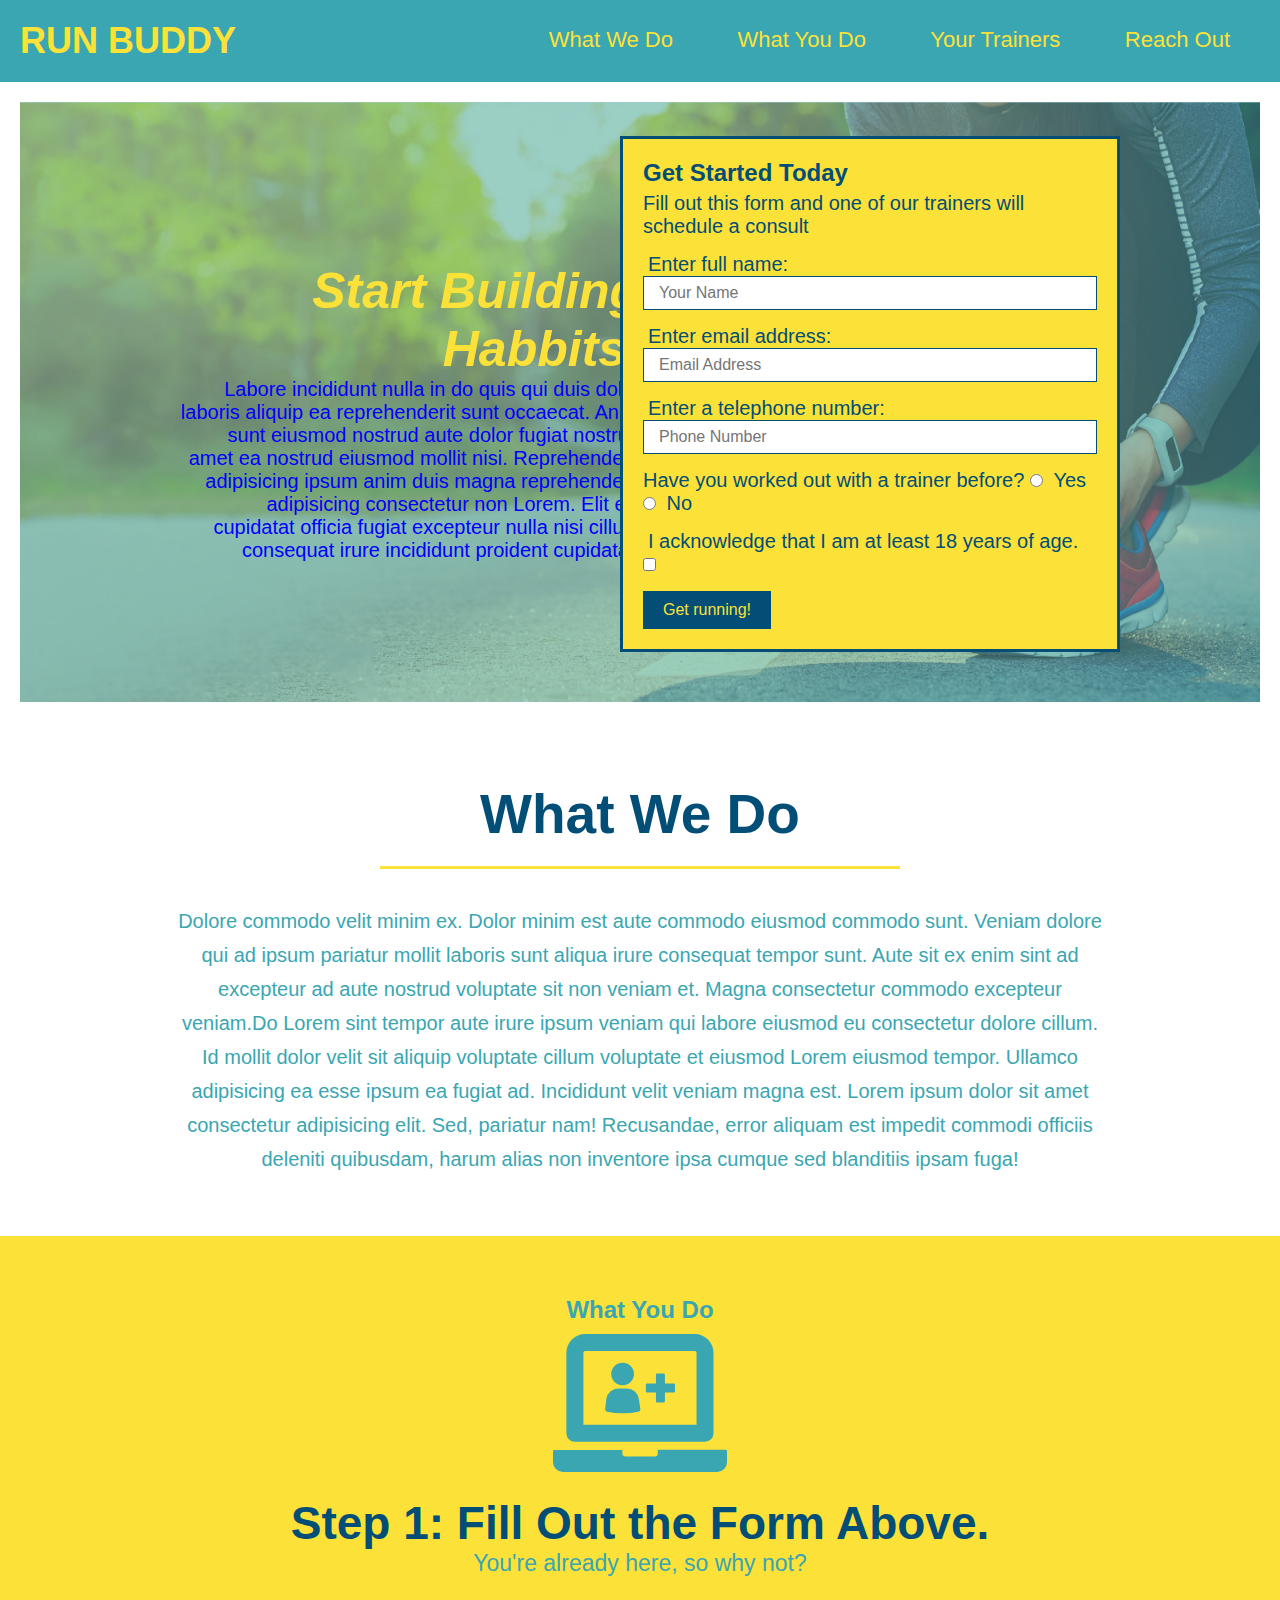
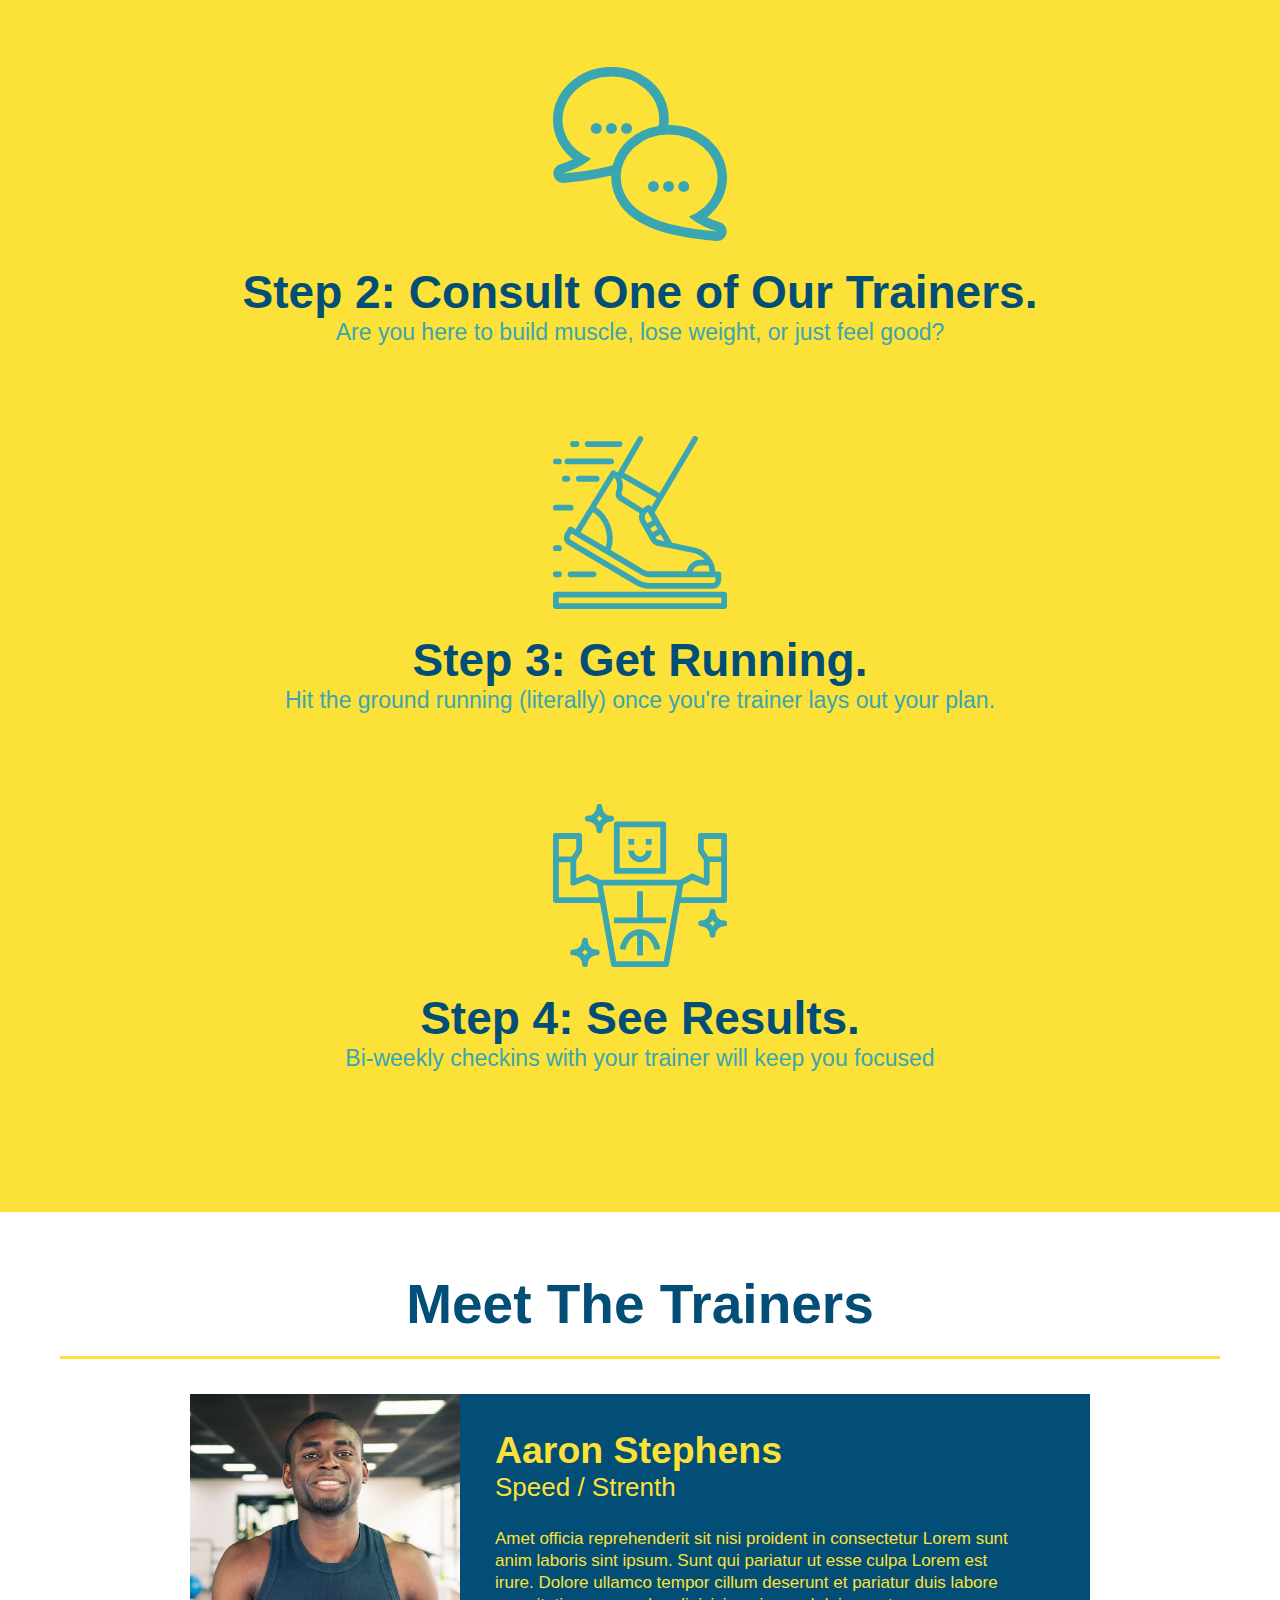
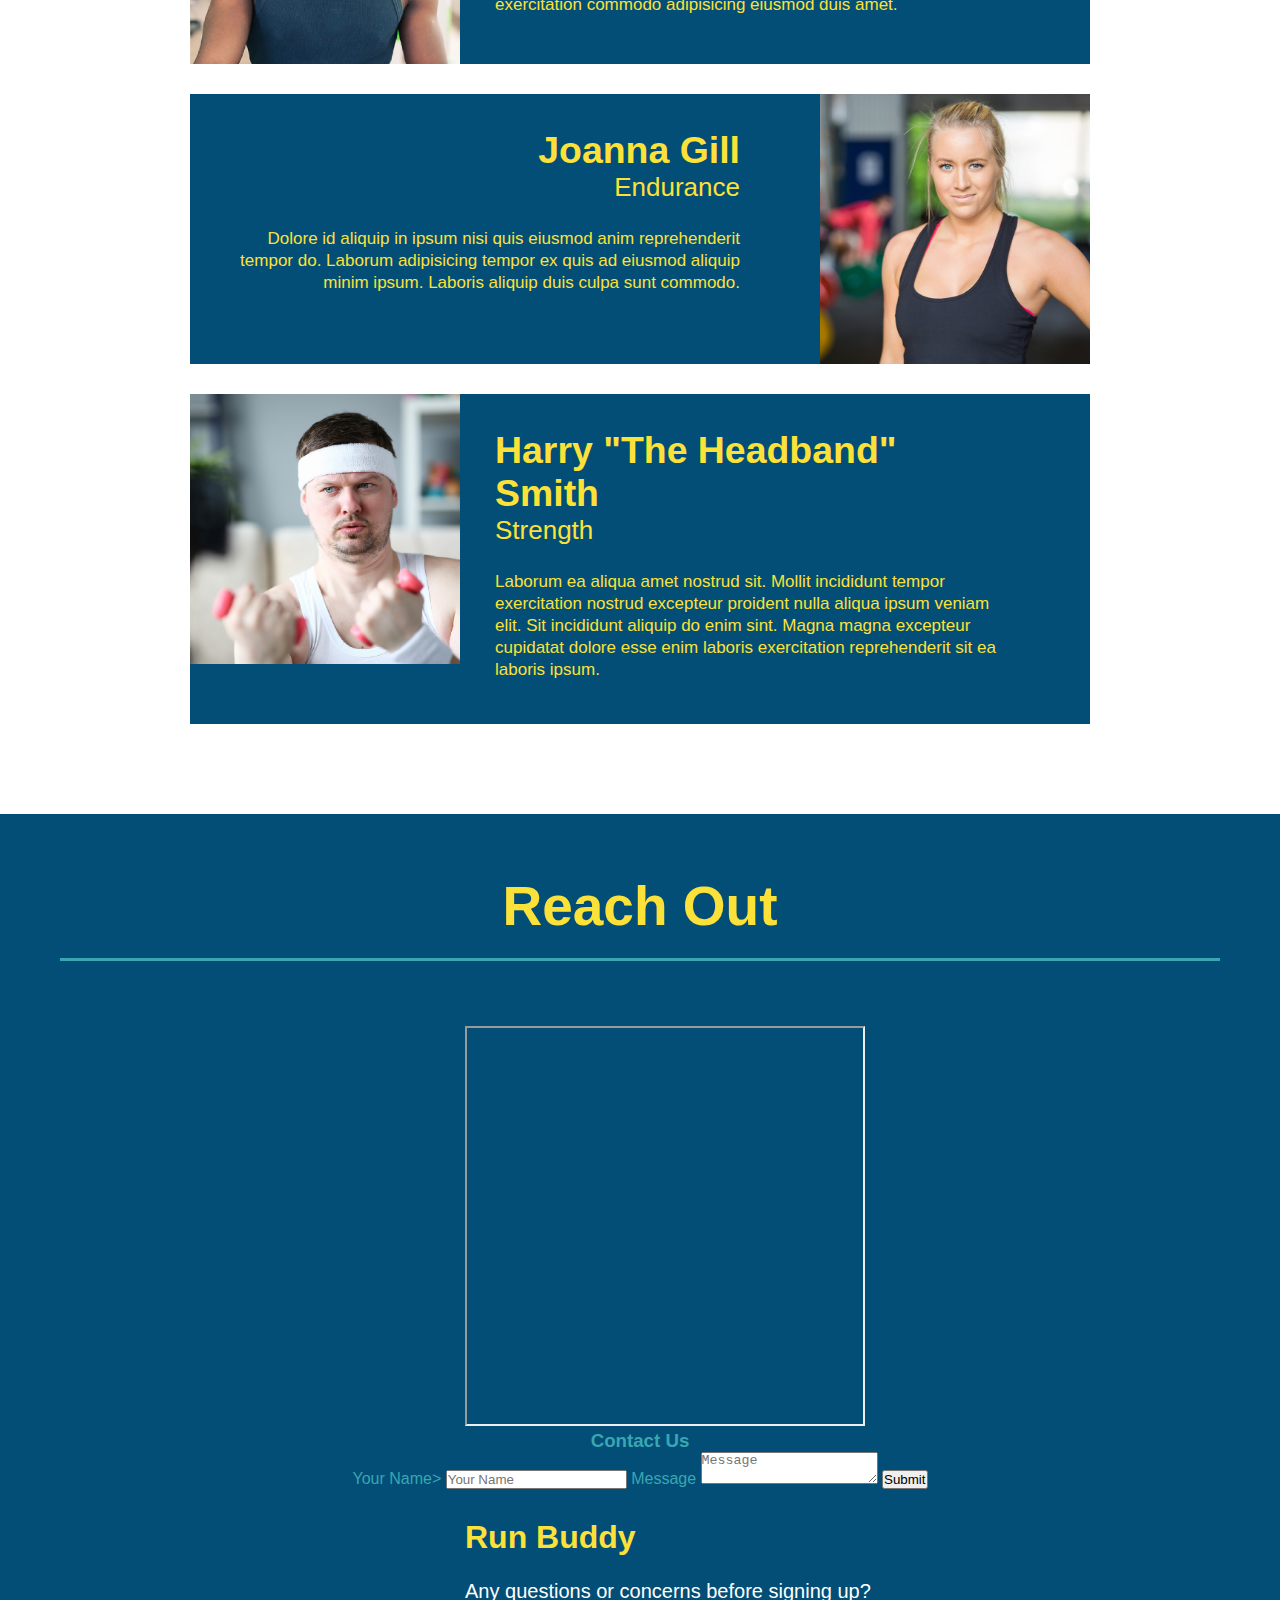
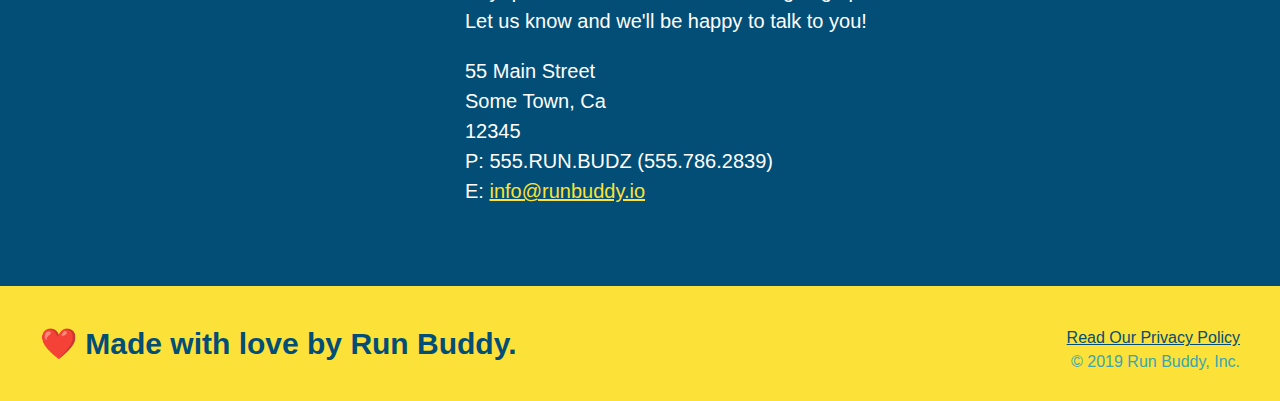
<file: index.html>
<!DOCTYPE html>
<html lang='en'>
    <head>
        <link rel='stylesheet' href='css/style.css' />
        <meta charset='UTF-8' />
        <title>Run Buddy</title>
    </head>
    <body>
        <!-- navigation -->
        <header>
            <h1>
                <a href='/'>RUN BUDDY</a>
            </h1>
            <nav>
                <!-- Unordered list element -->
                <ul>
                    <!-- List item element -->
                    <li>
                        <!-- Anchor element -->
                        <a href='#what-we-do'>What We Do</a>
                    </li>
                    <li>
                        <a href='#what-you-do'>What You Do</a>
                    </li>
                    <li>
                        <a href='#your-trainers'>Your Trainers</a>
                    </li>
                    <li>
                        <a href='#reach-out'>Reach Out</a>
                    </li>
                </ul>
            </nav>
        </header>

        <!-- hero/jumbotron -->
        <section class='hero'>
            <div class='hero-habbit'>
            <h2>Start Building<br />
                 Habbits.</h2>
            <p>Labore incididunt nulla in do quis qui duis dolor laboris aliquip ea reprehenderit sunt occaecat. Anim sunt eiusmod nostrud aute dolor fugiat nostrud amet ea nostrud eiusmod mollit nisi. Reprehenderit adipisicing ipsum anim duis magna reprehenderit adipisicing consectetur non Lorem. Elit elit cupidatat officia fugiat excepteur nulla nisi cillum consequat irure incididunt proident cupidatat.</p>
            </div>
            <div class='hero-form'>
                <h3>Get Started Today</h3>
                <p>Fill out this form and one of our trainers will schedule a consult</p>
                <!-- Add form element -->
                <form>
                    <label for='name'>Enter full name:</label>
                    <input type='text' placeholder='Your Name' name='name' id='name' class='form-input' />

                    <label for='email'>Enter email address:</label>
                    <input type='email' placeholder='Email Address' name='email' id='email' class='form-input' />

                    <label for='phone'>Enter a telephone number:</label>
                    <input type='tel' placeholder='Phone Number' name='phone' id='phone' class='form-input' />
                    <p>
                          Have you worked out with a trainer before?
                         <input type='radio' name='trainer-confirm' id='trainer-yes' />
                         <label for='trainer-yes'>Yes</label>
                         <input type='radio' name='trainer-confirm' id='trainer-no' />
                         <label for='trainer-no'>No</label>
                    </p>
                    <p>
                        <label for='checkbox' >
                            I acknowledge that I am at least 18 years of age.
                        </label>
                        <input type='checkbox' name='age-confirm' id='checkbox' />
                    </p>
                    <button type='submit'>
                        Get running!
                    </button>
                </form>
            </div>
        </section>
        <!-- End Hero -->

        <!-- 'what we do' section -->
        <section id='what-we-do' class='intro'>
            <h2 class='section-title primary-border'>What We Do</h2>
            <p>Dolore commodo velit minim ex. Dolor minim est aute commodo eiusmod commodo sunt. Veniam dolore qui ad ipsum pariatur mollit laboris sunt aliqua irure consequat tempor sunt. Aute sit ex enim sint ad excepteur ad aute nostrud voluptate sit non veniam et. Magna consectetur commodo excepteur veniam.Do Lorem sint tempor aute irure ipsum veniam qui labore eiusmod eu consectetur dolore cillum. Id mollit dolor velit sit aliquip voluptate cillum voluptate et eiusmod Lorem eiusmod tempor. Ullamco adipisicing ea esse ipsum ea fugiat ad. Incididunt velit veniam magna est.
                Lorem ipsum dolor sit amet consectetur adipisicing elit. Sed, pariatur nam! Recusandae, error aliquam est impedit commodi officiis deleniti quibusdam, harum alias non inventore ipsa cumque sed blanditiis ipsam fuga!
            </p>
        </section>

        <!-- 'what you do' section -->
        <section id='what-you-do' class='steps'>
            <h2>What You Do</h2>

            <div>
                <img src='./images/step-1.svg' alt=''/>
                <h3>Step 1: Fill Out the Form Above.</h3>
                <p>You're already here, so why not?</p>
            </div>

            <div>
                <img src='./images/step-2.svg' alt=''>
                <h3>Step 2: Consult One of Our Trainers.</h3>
                <p>Are you here to build muscle, lose weight, or just feel good?</p>
            </div>

            <div>
                <img src='./images/step-3.svg' alt=''>
                <h3>Step 3: Get Running.</h3>
                <p>Hit the ground running (literally) once you're trainer lays out your plan.</p>
            </div>

            <div>
                <img src='./images/step-4.svg' alt=''>
                <h3>Step 4: See Results.</h3>
                <p>Bi-weekly checkins with your trainer will keep you focused</p>
            </div>
        </section>

        <!-- 'meet the trainers' section -->
        <section id='your-trainers' class='trainers'>
            <h2 class='section-title primary-border'>
                Meet The Trainers
            </h2>
            <article class='trainer'>
                <img src='./images/trainer-1.jpg' alt='Aaron Stephens in his workout clothes, ready to pump iron' />
                <div class='trainer-bio text-left'>
                    <h3>Aaron Stephens</h3>
                    <h4>Speed / Strenth</h4>
                    <p>
                        Amet officia reprehenderit sit nisi proident in consectetur Lorem sunt anim laboris sint ipsum. Sunt qui pariatur ut esse culpa Lorem est irure. Dolore ullamco tempor cillum deserunt et pariatur duis labore exercitation commodo adipisicing eiusmod duis amet.
                    </p>
                </div>
            </article>
            <article class='trainer'>
                <img src='./images/trainer-2.jpg' alt='Joanna Gill in her workout clothes, ready to pump iron' style='float:right' />
                <div class='trainer-bio text-right'>
                    <h3>Joanna Gill</h3>
                    <h4>Endurance</h4>
                    <p>
                        Dolore id aliquip in ipsum nisi quis eiusmod anim reprehenderit tempor do. Laborum adipisicing tempor ex quis ad eiusmod aliquip minim ipsum. Laboris aliquip duis culpa sunt commodo.
                    </p>
                </div>
            </article>
            <article class='trainer'>
                <img src='./images/trainer-3.jpg' alt='Harry "The Headband" Smith pumping iron' />
                <div class='trainer-bio text-left'>
                    <h3>Harry "The Headband" Smith</h3>
                    <h4>Strength</h4>
                    <p>
                        Laborum ea aliqua amet nostrud sit. Mollit incididunt tempor exercitation nostrud excepteur proident nulla aliqua ipsum veniam elit. Sit incididunt aliquip do enim sint. Magna magna excepteur cupidatat dolore esse enim laboris exercitation reprehenderit sit ea laboris ipsum.
                    </p>
                </div>
            </article>
        </section>

        <!-- 'reach out' section -->
        <section id='reach-out' class='contact'>
            <h2 class='section-title secondary-border'>Reach Out</h2>
            <div class='contact-info'>
                <iframe 
                src="https://www.google.com/maps/embed?pb=!1m18!1m12!1m3!1d210344.64238564862!2d-117.35867907238585!3d34.53747341954895!2m3!1f0!2f0!3f0!3m2!1i1024!2i768!4f13.1!3m3!1m2!1s0x80c3613ed3a24297%3A0x2905e50eba6b7d7a!2sApple%20Valley%2C%20CA!5e0!3m2!1sen!2sus!4v1596325930736!5m2!1sen!2sus" 
                >
                </iframe>
            </div>
            <div class='contact-form'>
                <h3>Contact Us</h3>
                <form>
                    <label for='contact-name'>Your Name></label>
                    <input for='text' id='contact-name' placeholder='Your Name' />

                    <label for='contact-message'>Message</label>
                    <textarea id='contact-message' placeholder='Message'></textarea>

                    <button type='submit'>Submit</button>
                </form>
            </div>
            <div class='contact-info'>
                <h3>Run Buddy</h3>
                <p>
                    Any questions or concerns before signing up?
                    <br />
                    Let us know and we'll be happy to talk to you!
                </p>
                <address>
                    55 Main Street <br />
                    Some Town, Ca <br />
                    12345 <br />
                    P: 555.RUN.BUDZ (555.786.2839)<br />
                    E: <a href='mailto:info@runbuddy.io'>info@runbuddy.io</a>                
                </address>
            </div>
        </section>

        <!-- footer -->
        <footer>
            <h2>❤️ Made with love by Run Buddy.</h2>
            <div>
                <a href='./privacy-policy.html'>Read Our Privacy Policy</a></br />
                &copy; 2019 Run Buddy, Inc.
            </div>
        </footer>
    </body>
</html>
</file>
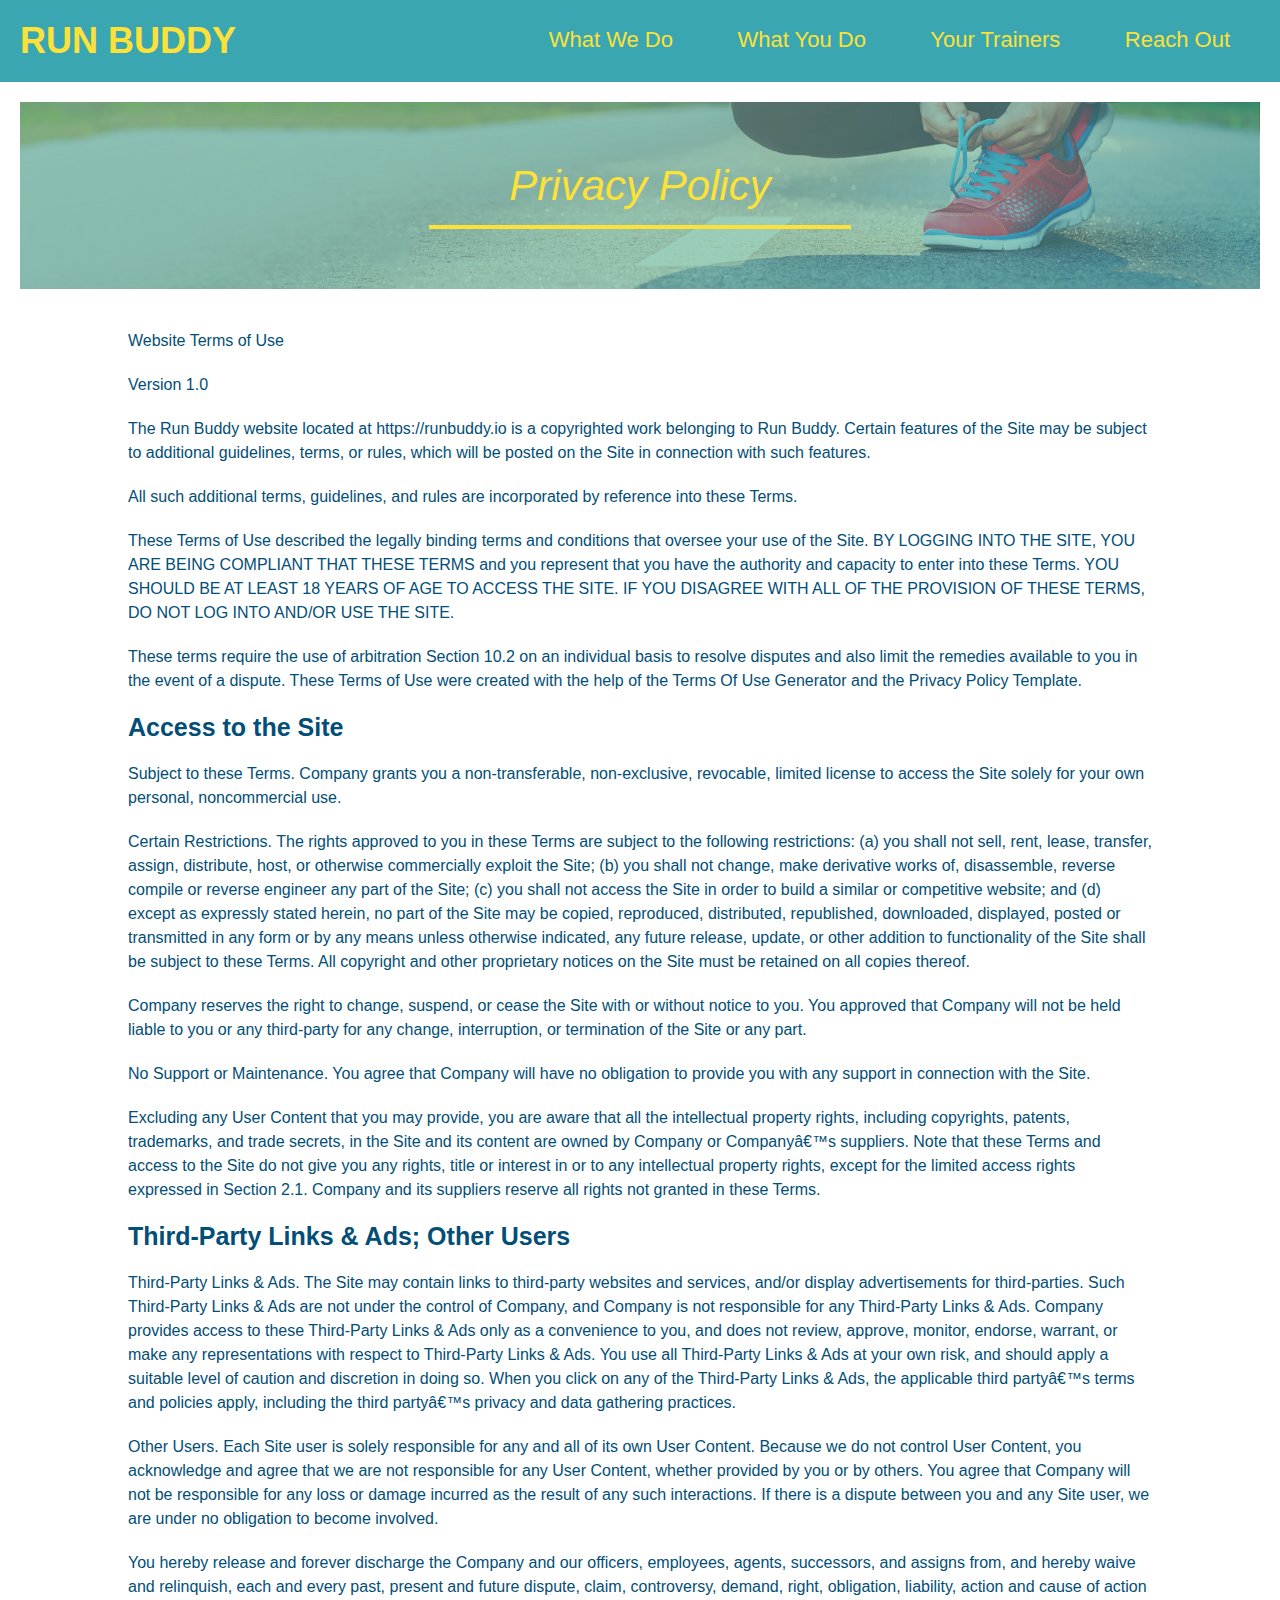
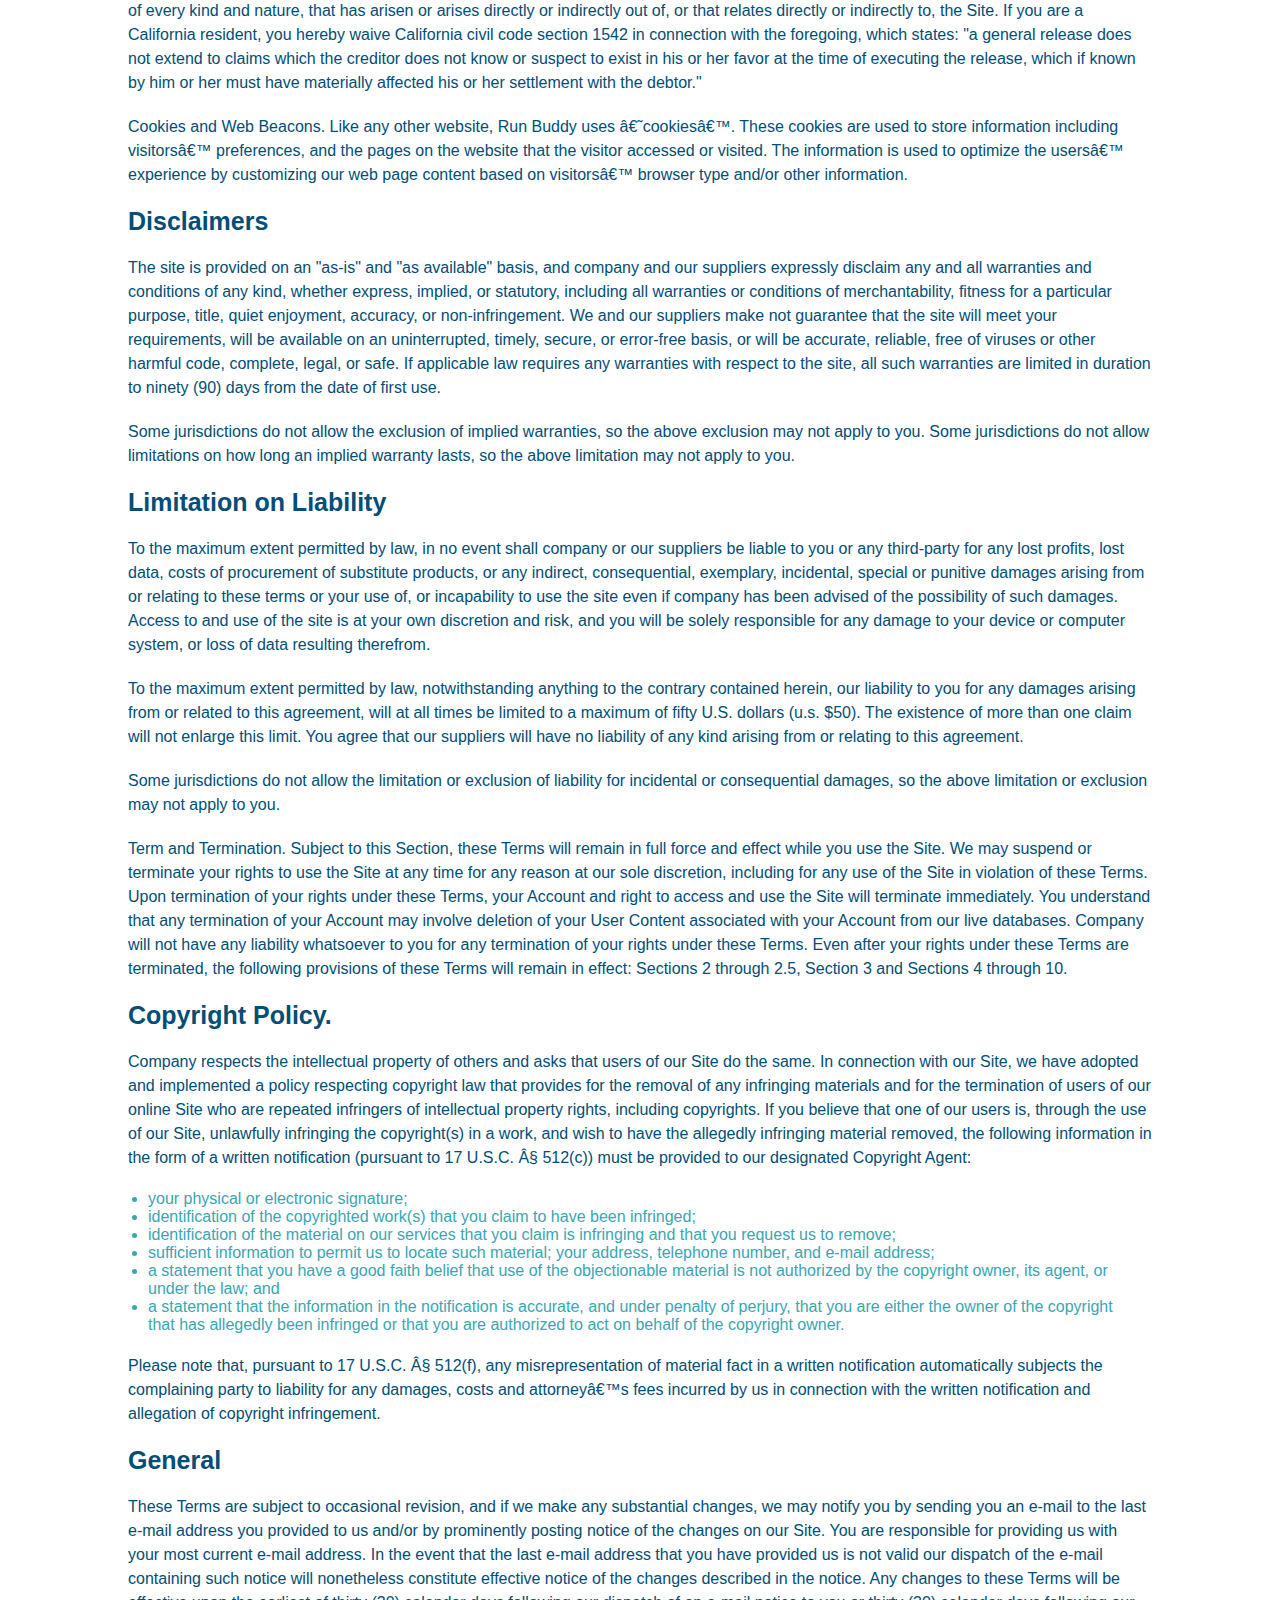
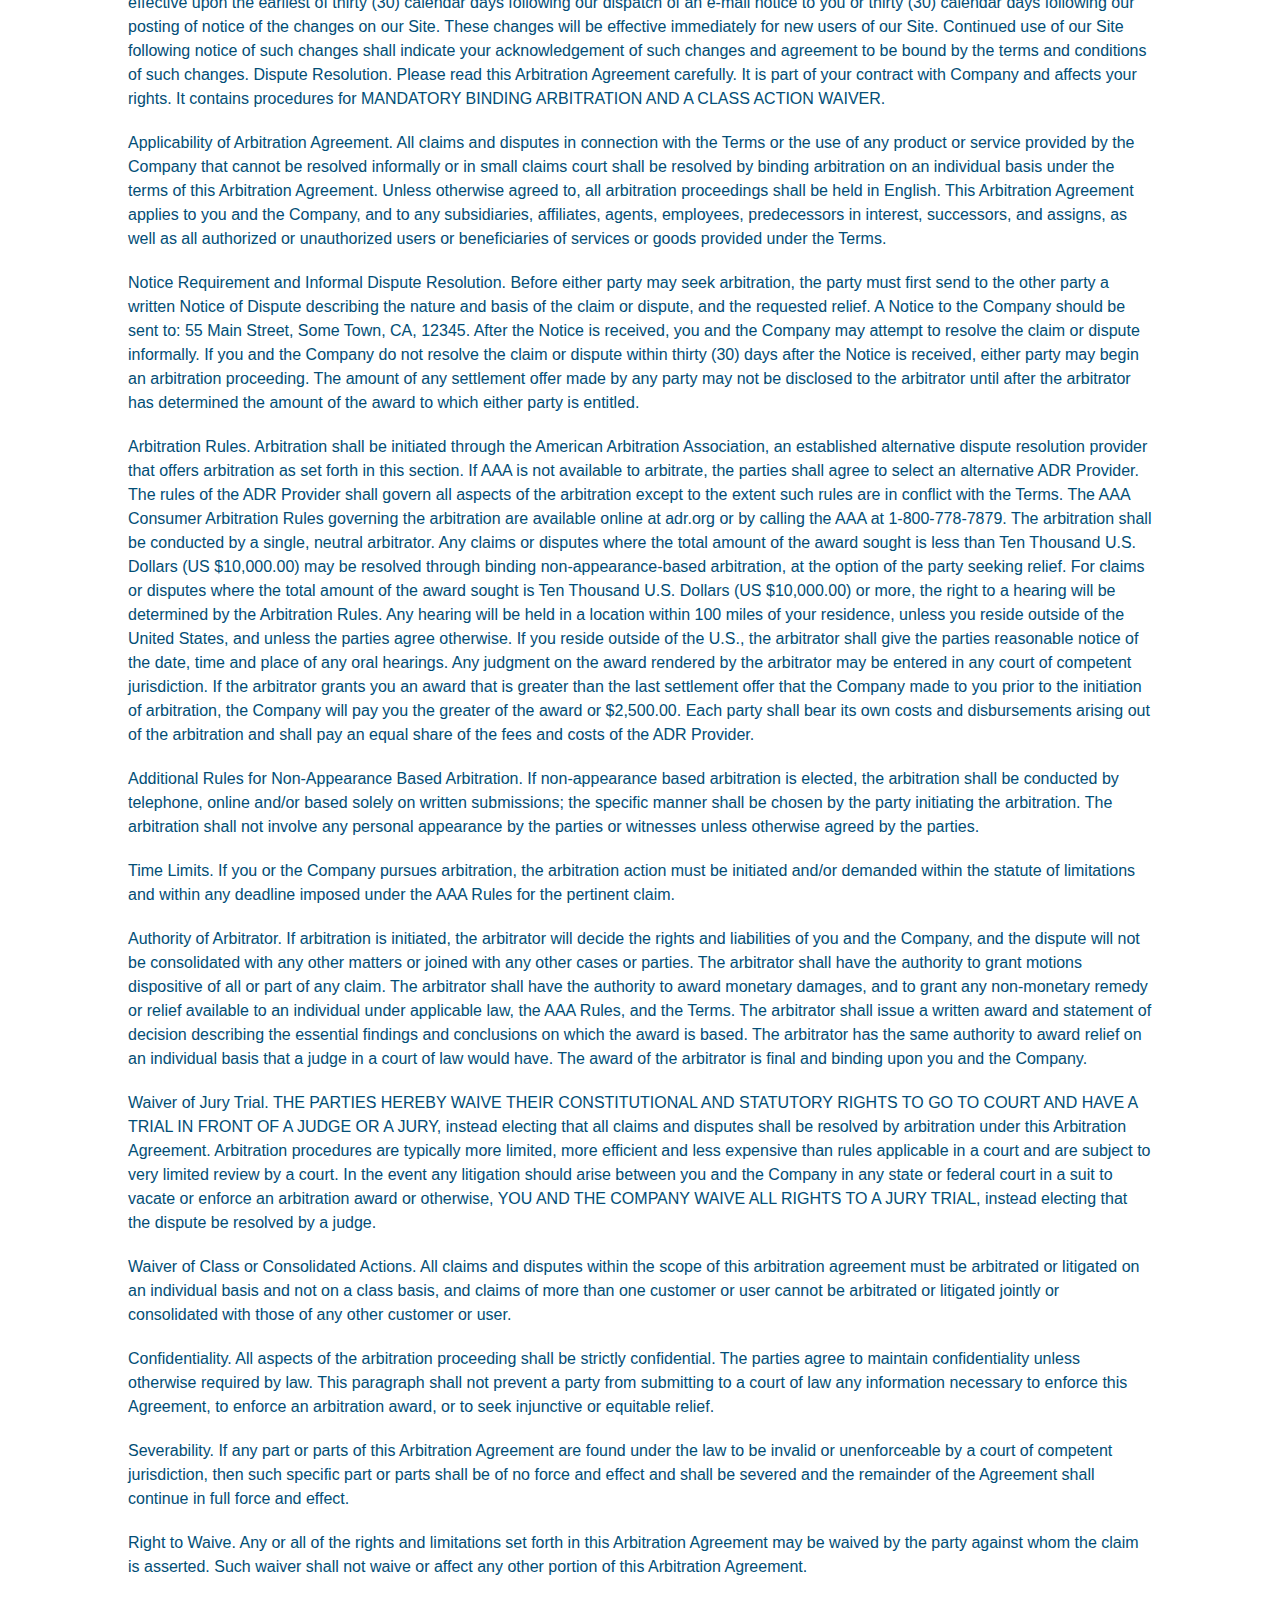
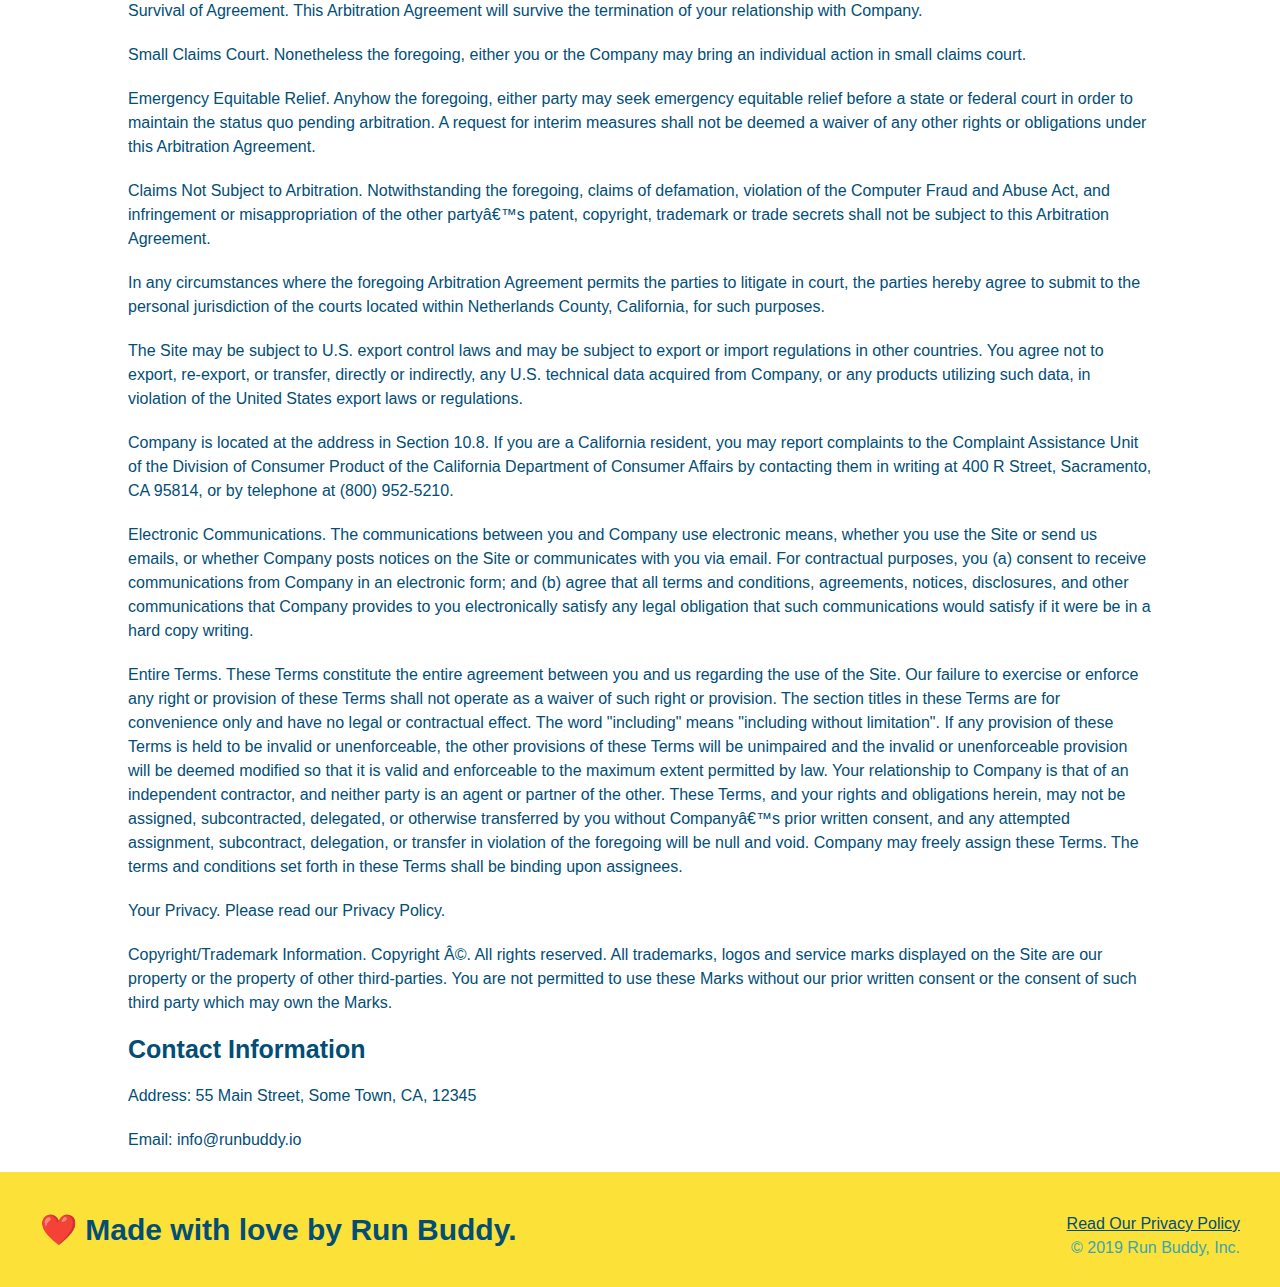
<file: privacy-policy.html>
<!DOCTYPE html>
<html lang='en'>
    <head>
        <link rel='stylesheet' href='css/style.css' />
        <link rel='stylesheet' href='css/secondary-styles.css' />
        <meta charset='UTF-8' />
        <title>Privacy policy - Run Buddy</title>
    </head>
    <body>
         <!-- navigation -->
         <header>
            <h1>
                <a href='/'>RUN BUDDY</a>
            </h1>
            <nav>
                <!-- Unordered list element -->
                <ul>
                    <!-- List item element -->
                    <li>
                        <!-- Anchor element -->
                        <a href='./index.html#what-we-do'>What We Do</a>
                    </li>
                    <li>
                        <a href='./index.html#what-you-do'>What You Do</a>
                    </li>
                    <li>
                        <a href='./index.html#your-trainers'>Your Trainers</a>
                    </li>
                    <li>
                        <a href='./index.html#reach-out'>Reach Out</a>
                    </li>
                </ul>
            </nav>
        </header>
        <section class='hero'>
            <h2 class='page-title'>
                Privacy Policy
            </h2>
        </section>
        <article class='secondary-content'>
            <p>
                Website Terms of Use
              </p>
        
              <p>
                Version 1.0
              </p>
        
              <p>
                The Run Buddy website located at https://runbuddy.io is a copyrighted work belonging to Run Buddy. Certain
                features of the Site may be subject to additional guidelines, terms, or rules, which will be posted on the Site
                in connection with such features.
              </p>
        
              <p>
                All such additional terms, guidelines, and rules are incorporated by reference into these Terms.
              </p>
        
              <p>
                These Terms of Use described the legally binding terms and conditions that oversee your use of the Site. BY
                LOGGING INTO THE SITE, YOU ARE BEING COMPLIANT THAT THESE TERMS and you represent that you have the authority
                and capacity to enter into these Terms. YOU SHOULD BE AT LEAST 18 YEARS OF AGE TO ACCESS THE SITE. IF YOU
                DISAGREE WITH ALL OF THE PROVISION OF THESE TERMS, DO NOT LOG INTO AND/OR USE THE SITE.
              </p>
        
              <p>
                These terms require the use of arbitration Section 10.2 on an individual basis to resolve disputes and also
                limit the remedies available to you in the event of a dispute. These Terms of Use were created with the help of
                the Terms Of Use Generator and the Privacy Policy Template.
              </p>
        
              <h3>
                Access to the Site
              </h3>
        
              <p>
                Subject to these Terms. Company grants you a non-transferable, non-exclusive, revocable, limited license to
                access the Site solely for your own personal, noncommercial use.
              </p>
        
              <p>
                Certain Restrictions. The rights approved to you in these Terms are subject to the following restrictions: (a)
                you shall not sell, rent, lease, transfer, assign, distribute, host, or otherwise commercially exploit the Site;
                (b) you shall not change, make derivative works of, disassemble, reverse compile or reverse engineer any part of
                the Site; (c) you shall not access the Site in order to build a similar or competitive website; and (d) except
                as expressly stated herein, no part of the Site may be copied, reproduced, distributed, republished, downloaded,
                displayed, posted or transmitted in any form or by any means unless otherwise indicated, any future release,
                update, or other addition to functionality of the Site shall be subject to these Terms. All copyright and other
                proprietary notices on the Site must be retained on all copies thereof.
              </p>
        
              <p>
                Company reserves the right to change, suspend, or cease the Site with or without notice to you. You approved
                that Company will not be held liable to you or any third-party for any change, interruption, or termination of
                the Site or any part.
              </p>
        
              <p>
                No Support or Maintenance. You agree that Company will have no obligation to provide you with any support in
                connection with the Site.
              </p>
        
              <p>
                Excluding any User Content that you may provide, you are aware that all the intellectual property rights,
                including copyrights, patents, trademarks, and trade secrets, in the Site and its content are owned by Company
                or Companyâ€™s suppliers. Note that these Terms and access to the Site do not give you any rights, title or
                interest in or to any intellectual property rights, except for the limited access rights expressed in Section
                2.1. Company and its suppliers reserve all rights not granted in these Terms.
              </p>
        
              <h3>
                Third-Party Links & Ads; Other Users
              </h3>
        
              <p>
                Third-Party Links & Ads. The Site may contain links to third-party websites and services, and/or display
                advertisements for third-parties. Such Third-Party Links & Ads are not under the control of Company, and Company
                is not responsible for any Third-Party Links & Ads. Company provides access to these Third-Party Links & Ads
                only as a convenience to you, and does not review, approve, monitor, endorse, warrant, or make any
                representations with respect to Third-Party Links & Ads. You use all Third-Party Links & Ads at your own risk,
                and should apply a suitable level of caution and discretion in doing so. When you click on any of the
                Third-Party Links & Ads, the applicable third partyâ€™s terms and policies apply, including the third partyâ€™s
                privacy and data gathering practices.
              </p>
        
              <p>
                Other Users. Each Site user is solely responsible for any and all of its own User Content. Because we do not
                control User Content, you acknowledge and agree that we are not responsible for any User Content, whether
                provided by you or by others. You agree that Company will not be responsible for any loss or damage incurred as
                the result of any such interactions. If there is a dispute between you and any Site user, we are under no
                obligation to become involved.
              </p>
        
              <p>
                You hereby release and forever discharge the Company and our officers, employees, agents, successors, and
                assigns from, and hereby waive and relinquish, each and every past, present and future dispute, claim,
                controversy, demand, right, obligation, liability, action and cause of action of every kind and nature, that has
                arisen or arises directly or indirectly out of, or that relates directly or indirectly to, the Site. If you are
                a California resident, you hereby waive California civil code section 1542 in connection with the foregoing,
                which states: "a general release does not extend to claims which the creditor does not know or suspect to exist
                in his or her favor at the time of executing the release, which if known by him or her must have materially
                affected his or her settlement with the debtor."
              </p>
        
              <p>
                Cookies and Web Beacons. Like any other website, Run Buddy uses â€˜cookiesâ€™. These cookies are used to store
                information including visitorsâ€™ preferences, and the pages on the website that the visitor accessed or visited.
                The information is used to optimize the usersâ€™ experience by customizing our web page content based on visitorsâ€™
                browser type and/or other information.
              </p>
        
              <h3>
                Disclaimers
              </h3>
        
              <p>
                The site is provided on an "as-is" and "as available" basis, and company and our suppliers expressly disclaim
                any and all warranties and conditions of any kind, whether express, implied, or statutory, including all
                warranties or conditions of merchantability, fitness for a particular purpose, title, quiet enjoyment, accuracy,
                or non-infringement. We and our suppliers make not guarantee that the site will meet your requirements, will be
                available on an uninterrupted, timely, secure, or error-free basis, or will be accurate, reliable, free of
                viruses or other harmful code, complete, legal, or safe. If applicable law requires any warranties with respect
                to the site, all such warranties are limited in duration to ninety (90) days from the date of first use.
              </p>
        
              <p>
                Some jurisdictions do not allow the exclusion of implied warranties, so the above exclusion may not apply to
                you. Some jurisdictions do not allow limitations on how long an implied warranty lasts, so the above limitation
                may not apply to you.
              </p>
        
              <h3>
                Limitation on Liability
              </h3>
        
              <p>
                To the maximum extent permitted by law, in no event shall company or our suppliers be liable to you or any
                third-party for any lost profits, lost data, costs of procurement of substitute products, or any indirect,
                consequential, exemplary, incidental, special or punitive damages arising from or relating to these terms or
                your use of, or incapability to use the site even if company has been advised of the possibility of such
                damages. Access to and use of the site is at your own discretion and risk, and you will be solely responsible
                for any damage to your device or computer system, or loss of data resulting therefrom.
              </p>
        
              <p>
                To the maximum extent permitted by law, notwithstanding anything to the contrary contained herein, our liability
                to you for any damages arising from or related to this agreement, will at all times be limited to a maximum of
                fifty U.S. dollars (u.s. $50). The existence of more than one claim will not enlarge this limit. You agree that
                our suppliers will have no liability of any kind arising from or relating to this agreement.
              </p>
        
              <p>
                Some jurisdictions do not allow the limitation or exclusion of liability for incidental or consequential
                damages, so the above limitation or exclusion may not apply to you.
              </p>
        
              <p>
                Term and Termination. Subject to this Section, these Terms will remain in full force and effect while you use
                the Site. We may suspend or terminate your rights to use the Site at any time for any reason at our sole
                discretion, including for any use of the Site in violation of these Terms. Upon termination of your rights under
                these Terms, your Account and right to access and use the Site will terminate immediately. You understand that
                any termination of your Account may involve deletion of your User Content associated with your Account from our
                live databases. Company will not have any liability whatsoever to you for any termination of your rights under
                these Terms. Even after your rights under these Terms are terminated, the following provisions of these Terms
                will remain in effect: Sections 2 through 2.5, Section 3 and Sections 4 through 10.
              </p>
        
              <h3>
                Copyright Policy.
              </h3>
        
              <p>
                Company respects the intellectual property of others and asks that users of our Site do the same. In connection
                with our Site, we have adopted and implemented a policy respecting copyright law that provides for the removal
                of any infringing materials and for the termination of users of our online Site who are repeated infringers of
                intellectual property rights, including copyrights. If you believe that one of our users is, through the use of
                our Site, unlawfully infringing the copyright(s) in a work, and wish to have the allegedly infringing material
                removed, the following information in the form of a written notification (pursuant to 17 U.S.C. Â§ 512(c)) must
                be provided to our designated Copyright Agent:
              </p>
        
              <ul>
                <li>
                  your physical or electronic signature;
                </li>
                <li>
                  identification of the copyrighted work(s) that you claim to have been infringed;
                </li>
                <li>
                  identification of the material on our services that you claim is infringing and that you request us to remove;
                </li>
                <li>
                  sufficient information to permit us to locate such material; your address, telephone number, and e-mail
                  address;
                </li>
                <li>
                  a statement that you have a good faith belief that use of the objectionable material is not authorized by the
                  copyright owner, its agent, or under the law; and
                </li>
                <li>
                  a statement that the information in the notification is accurate, and under penalty of perjury, that you are
                  either the owner of the copyright that has allegedly been infringed or that you are authorized to act on
                  behalf of the copyright owner.
                </li>
              </ul>
        
              <p>
                Please note that, pursuant to 17 U.S.C. Â§ 512(f), any misrepresentation of material fact in a written
                notification automatically subjects the complaining party to liability for any damages, costs and attorneyâ€™s
                fees incurred by us in connection with the written notification and allegation of copyright infringement.
              </p>
        
              <h3>
                General
              </h3>
        
              <p>
                These Terms are subject to occasional revision, and if we make any substantial changes, we may notify you by
                sending you an e-mail to the last e-mail address you provided to us and/or by prominently posting notice of the
                changes on our Site. You are responsible for providing us with your most current e-mail address. In the event
                that the last e-mail address that you have provided us is not valid our dispatch of the e-mail containing such
                notice will nonetheless constitute effective notice of the changes described in the notice. Any changes to these
                Terms will be effective upon the earliest of thirty (30) calendar days following our dispatch of an e-mail
                notice to you or thirty (30) calendar days following our posting of notice of the changes on our Site. These
                changes will be effective immediately for new users of our Site. Continued use of our Site following notice of
                such changes shall indicate your acknowledgement of such changes and agreement to be bound by the terms and
                conditions of such changes. Dispute Resolution. Please read this Arbitration Agreement carefully. It is part of
                your contract with Company and affects your rights. It contains procedures for MANDATORY BINDING ARBITRATION AND
                A CLASS ACTION WAIVER.
              </p>
        
              <p>
                Applicability of Arbitration Agreement. All claims and disputes in connection with the Terms or the use of any
                product or service provided by the Company that cannot be resolved informally or in small claims court shall be
                resolved by binding arbitration on an individual basis under the terms of this Arbitration Agreement. Unless
                otherwise agreed to, all arbitration proceedings shall be held in English. This Arbitration Agreement applies to
                you and the Company, and to any subsidiaries, affiliates, agents, employees, predecessors in interest,
                successors, and assigns, as well as all authorized or unauthorized users or beneficiaries of services or goods
                provided under the Terms.
              </p>
        
              <p>
                Notice Requirement and Informal Dispute Resolution. Before either party may seek arbitration, the party must
                first send to the other party a written Notice of Dispute describing the nature and basis of the claim or
                dispute, and the requested relief. A Notice to the Company should be sent to: 55 Main Street, Some Town, CA,
                12345. After the Notice is received, you and the Company may attempt to resolve the claim or dispute informally.
                If you and the Company do not resolve the claim or dispute within thirty (30) days after the Notice is received,
                either party may begin an arbitration proceeding. The amount of any settlement offer made by any party may not
                be disclosed to the arbitrator until after the arbitrator has determined the amount of the award to which either
                party is entitled.
              </p>
        
              <p>
                Arbitration Rules. Arbitration shall be initiated through the American Arbitration Association, an established
                alternative dispute resolution provider that offers arbitration as set forth in this section. If AAA is not
                available to arbitrate, the parties shall agree to select an alternative ADR Provider. The rules of the ADR
                Provider shall govern all aspects of the arbitration except to the extent such rules are in conflict with the
                Terms. The AAA Consumer Arbitration Rules governing the arbitration are available online at adr.org or by
                calling the AAA at 1-800-778-7879. The arbitration shall be conducted by a single, neutral arbitrator. Any
                claims or disputes where the total amount of the award sought is less than Ten Thousand U.S. Dollars (US
                $10,000.00) may be resolved through binding non-appearance-based arbitration, at the option of the party seeking
                relief. For claims or disputes where the total amount of the award sought is Ten Thousand U.S. Dollars (US
                $10,000.00) or more, the right to a hearing will be determined by the Arbitration Rules. Any hearing will be
                held in a location within 100 miles of your residence, unless you reside outside of the United States, and
                unless the parties agree otherwise. If you reside outside of the U.S., the arbitrator shall give the parties
                reasonable notice of the date, time and place of any oral hearings. Any judgment on the award rendered by the
                arbitrator may be entered in any court of competent jurisdiction. If the arbitrator grants you an award that is
                greater than the last settlement offer that the Company made to you prior to the initiation of arbitration, the
                Company will pay you the greater of the award or $2,500.00. Each party shall bear its own costs and
                disbursements arising out of the arbitration and shall pay an equal share of the fees and costs of the ADR
                Provider.
              </p>
        
              <p>
                Additional Rules for Non-Appearance Based Arbitration. If non-appearance based arbitration is elected, the
                arbitration shall be conducted by telephone, online and/or based solely on written submissions; the specific
                manner shall be chosen by the party initiating the arbitration. The arbitration shall not involve any personal
                appearance by the parties or witnesses unless otherwise agreed by the parties.
              </p>
        
              <p>
                Time Limits. If you or the Company pursues arbitration, the arbitration action must be initiated and/or demanded
                within the statute of limitations and within any deadline imposed under the AAA Rules for the pertinent claim.
              </p>
        
              <p>
                Authority of Arbitrator. If arbitration is initiated, the arbitrator will decide the rights and liabilities of
                you and the Company, and the dispute will not be consolidated with any other matters or joined with any other
                cases or parties. The arbitrator shall have the authority to grant motions dispositive of all or part of any
                claim. The arbitrator shall have the authority to award monetary damages, and to grant any non-monetary remedy
                or relief available to an individual under applicable law, the AAA Rules, and the Terms. The arbitrator shall
                issue a written award and statement of decision describing the essential findings and conclusions on which the
                award is based. The arbitrator has the same authority to award relief on an individual basis that a judge in a
                court of law would have. The award of the arbitrator is final and binding upon you and the Company.
              </p>
        
              <p>
                Waiver of Jury Trial. THE PARTIES HEREBY WAIVE THEIR CONSTITUTIONAL AND STATUTORY RIGHTS TO GO TO COURT AND HAVE
                A TRIAL IN FRONT OF A JUDGE OR A JURY, instead electing that all claims and disputes shall be resolved by
                arbitration under this Arbitration Agreement. Arbitration procedures are typically more limited, more efficient
                and less expensive than rules applicable in a court and are subject to very limited review by a court. In the
                event any litigation should arise between you and the Company in any state or federal court in a suit to vacate
                or enforce an arbitration award or otherwise, YOU AND THE COMPANY WAIVE ALL RIGHTS TO A JURY TRIAL, instead
                electing that the dispute be resolved by a judge.
              </p>
        
              <p>
                Waiver of Class or Consolidated Actions. All claims and disputes within the scope of this arbitration agreement
                must be arbitrated or litigated on an individual basis and not on a class basis, and claims of more than one
                customer or user cannot be arbitrated or litigated jointly or consolidated with those of any other customer or
                user.
              </p>
        
              <p>
                Confidentiality. All aspects of the arbitration proceeding shall be strictly confidential. The parties agree to
                maintain confidentiality unless otherwise required by law. This paragraph shall not prevent a party from
                submitting to a court of law any information necessary to enforce this Agreement, to enforce an arbitration
                award, or to seek injunctive or equitable relief.
              </p>
        
              <p>
                Severability. If any part or parts of this Arbitration Agreement are found under the law to be invalid or
                unenforceable by a court of competent jurisdiction, then such specific part or parts shall be of no force and
                effect and shall be severed and the remainder of the Agreement shall continue in full force and effect.
              </p>
        
              <p>
                Right to Waive. Any or all of the rights and limitations set forth in this Arbitration Agreement may be waived
                by the party against whom the claim is asserted. Such waiver shall not waive or affect any other portion of this
                Arbitration Agreement.
              </p>
        
              <p>
                Survival of Agreement. This Arbitration Agreement will survive the termination of your relationship with
                Company.
              </p>
        
              <p>
                Small Claims Court. Nonetheless the foregoing, either you or the Company may bring an individual action in small
                claims court.
              </p>
        
              <p>
                Emergency Equitable Relief. Anyhow the foregoing, either party may seek emergency equitable relief before a
                state or federal court in order to maintain the status quo pending arbitration. A request for interim measures
                shall not be deemed a waiver of any other rights or obligations under this Arbitration Agreement.
              </p>
        
              <p>
                Claims Not Subject to Arbitration. Notwithstanding the foregoing, claims of defamation, violation of the
                Computer Fraud and Abuse Act, and infringement or misappropriation of the other partyâ€™s patent, copyright,
                trademark or trade secrets shall not be subject to this Arbitration Agreement.
              </p>
        
              <p>
                In any circumstances where the foregoing Arbitration Agreement permits the parties to litigate in court, the
                parties hereby agree to submit to the personal jurisdiction of the courts located within Netherlands County,
                California, for such purposes.
              </p>
        
              <p>
                The Site may be subject to U.S. export control laws and may be subject to export or import regulations in other
                countries. You agree not to export, re-export, or transfer, directly or indirectly, any U.S. technical data
                acquired from Company, or any products utilizing such data, in violation of the United States export laws or
                regulations.
              </p>
        
              <p>
                Company is located at the address in Section 10.8. If you are a California resident, you may report complaints
                to the Complaint Assistance Unit of the Division of Consumer Product of the California Department of Consumer
                Affairs by contacting them in writing at 400 R Street, Sacramento, CA 95814, or by telephone at (800) 952-5210.
              </p>
        
              <p>
                Electronic Communications. The communications between you and Company use electronic means, whether you use the
                Site or send us emails, or whether Company posts notices on the Site or communicates with you via email. For
                contractual purposes, you (a) consent to receive communications from Company in an electronic form; and (b)
                agree that all terms and conditions, agreements, notices, disclosures, and other communications that Company
                provides to you electronically satisfy any legal obligation that such communications would satisfy if it were be
                in a hard copy writing.
              </p>
        
              <p>
                Entire Terms. These Terms constitute the entire agreement between you and us regarding the use of the Site. Our
                failure to exercise or enforce any right or provision of these Terms shall not operate as a waiver of such right
                or provision. The section titles in these Terms are for convenience only and have no legal or contractual
                effect. The word "including" means "including without limitation". If any provision of these Terms is held to be
                invalid or unenforceable, the other provisions of these Terms will be unimpaired and the invalid or
                unenforceable provision will be deemed modified so that it is valid and enforceable to the maximum extent
                permitted by law. Your relationship to Company is that of an independent contractor, and neither party is an
                agent or partner of the other. These Terms, and your rights and obligations herein, may not be assigned,
                subcontracted, delegated, or otherwise transferred by you without Companyâ€™s prior written consent, and any
                attempted assignment, subcontract, delegation, or transfer in violation of the foregoing will be null and void.
                Company may freely assign these Terms. The terms and conditions set forth in these Terms shall be binding upon
                assignees.
              </p>
        
              <p>
                Your Privacy. Please read our Privacy Policy.
              </p>
        
              <p>
                Copyright/Trademark Information. Copyright Â©. All rights reserved. All trademarks, logos and service marks
                displayed on the Site are our property or the property of other third-parties. You are not permitted to use
                these Marks without our prior written consent or the consent of such third party which may own the Marks.
              </p>
        
              <h3>
                Contact Information
              </h3>
        
              <p>
                Address: 55 Main Street, Some Town, CA, 12345
              </p>
        
              <p>
                Email: info@runbuddy.io
              </p>
        
        
        </article>
         <!-- footer -->
         <footer>
            <h2>❤️ Made with love by Run Buddy.</h2>
            <div>
                <a href='./privacy-policy.html'>Read Our Privacy Policy</a></br />
                &copy; 2019 Run Buddy, Inc.
            </div>
        </footer>
    </body>
</html>
</file>
<file: css/style.css>
* {
    margin: 0;
    padding: 0;
    box-sizing: border-box;
}

body {
    font-family: Arial, Helvetica, sans-serif;
    color: #39a6b2;
}

header {
    padding: 20px;
    background-color: #39a6b2;
}

header h1{
    font-weight: bold;
    font-size: 36px;
    color: #fce138;
    margin: 0;
    display: inline;
}

header a {
    text-decoration: none;
    color: #fce138;
}

header nav {
    float: right;
    margin: 7px 0;
}

header nav ul li {
    display: inline;
}

header nav ul li a {
    margin: 0 30px;
    font-weight: lighter;
    font-size: 22px;
}

footer {
    background-color: #fce138;
    width: 100%;
    padding: 40px;
}

footer h2 {
    display: inline;
    color: #024e76;
    font-size: 30px;
    margin: 0;
}

footer div {
    float: right;
    line-height: 1.5;
    text-align: right;
}

footer a {
    color: #024e76;
}

section {
    padding: 60px;
}

/* Hero Section */
.hero {
    background-image: url(../images/hero-bg.jpg);
    height: 600px;
    background-size: cover;
    background-position: center;
    position: relative;
}

.hero-form {
    background-color: #fce138;
    padding: 20px;
    width: 500px;
    color: #024e76;
    border: solid 3px #024e76;
    position: absolute;
    bottom: 50px;
    right: 140px;
}

.hero-habbit h2 {
    color: #fce138;
    font-style: italic;
    font-size: 50px;
}

.hero-habbit {
    border: 3px;
    width: 500px;
    text-align: right;
    padding: 20px;
    margin: 80px;
}

.hero-form h3 {
    margin: 0;
    font-size: 24px;
}

.hero-form p {
    margin: 5px 0 15px 0;
}

.form-input {
    border: 1px solid #024e76;
    display: block;
    padding: 7px 15px;
    font-size: 16px;
    color: #024e76;
    width: 100%;
    margin-bottom: 15px;
}

.hero-form label {
    margin: 0 5px;
}

.hero button {
    color: #fce138;
    background-color: #024e76;
    border: none;
    padding: 10px 20px;
    font-size: 16px;
}
/* End Hero */

.intro {
    text-align: center;
}

.intro h2 {
    font-size: 55px;
    color: #024e76;
    margin-bottom: 35px;
    padding: 0 100px 20px 100px;
    border-bottom: 3px solid;
    border-color: #fce138;
    display: inline-block;
}

.intro p {
    line-height: 1.7;
    color: #39a6b2;
    width: 80%;
    font-size: 20px;
    margin: 0 auto;
}

.steps {
    text-align: center;
    background: #fce138;
}

.section-title {
    font-size: 55px;
    color: #024e76;
    margin-bottom: 35px;
    padding: 0 100px 20px 100px;
    /*display: inline-block;*/
    border-bottom: 3px solid;
}

.primary-border {
    border-color: #fce138;
}

.secondary-border {
    border-color: #39a6b2;
}

.steps div {
    margin-bottom: 80px;
}

.steps img {
    width: 15%;
    margin: 10px 0;
}

.steps h3 {
    color: #024e76;
    font-size: 46px;
    margin-top: 10px;
}

.steps p {
    color: #39a6b2;
    font-size: 23px;
}

.trainers {
    text-align: center;
}

.trainer {
    width: 900px;
    margin: 0 auto 30px auto;
    background: #024e76;
    color: #fce138;
    overflow: auto;
}

.trainer img {
    width: 30%;
    float: left;
    overflow: auto;
}

.trainer-bio {
    padding: 35px;
    float: left;
    width: 65%;
    overflow: auto;
}

.text-left {
    text-align: left;
}

.text-right {
    text-align: right;
}

.trainer-bio {
    font-size: 32px;
    margin-bottom: 8px;
}

.trainer-bio h4 {
    font-weight: lighter;
    font-size: 26px;
    margin-bottom: 25px;
}

.trainer-bio p {
    font-size: 17px;
    line-height: 1.3;
}

.contact {
    text-align: center;
    background: #024e76;
}

.contact h2 {
    color: #fce138;
}

.contact-info iframe {
    width: 400px;
    height: 400px;
}

.contact-info {
    width: 410px;
    display: inline-block;
    vertical-align: top;
    text-align: left;
    margin: 30px 0 0 60px;
    color: white;
}

.contact-info h3 {
    color: #fce138;
    font-size: 32px;
}

.contact-info p, .contact-info address {
    margin: 20px 0;
    line-height: 1.5;
    font-size: 20px;
    font-style: normal;
}

.contact-info a {
    color: #fce138;
}

.hero {
    margin: 20px;
    background-color: white;
    font-size: 20px;
    color: blue;
}

.hero-secondary {
    margin: 20px;
    background-color: black;
    font-size: 20px;
    color: red;
}
</file>
<file: css/secondary-styles.css>
.hero {
    background-position: bottom;
    height: auto;
    text-align: center;
    margin-bottom: 40px;
}

.page-title {
    color: #fce138;
    display: inline-block;
    border-bottom: 4px solid #fce138;
    padding: 0 80px 15px 80px;
    font-weight: normal;
    font-size: 42px;
    font-style: italic;
}

.secondary-content {
    width: 80%;
    margin: auto;
    color: #024e76;
}

.secondary-content h3 {
    font-size: 25px;
    margin: 20px 0;  
}

.secondary-content p {
    font-size: 16px;
    line-height: 1.5;
    margin: 20px 0;
}

.secondary-content ul {
    margin: 15px 20px;
}

.secondary-content li {
    color: #39a6b2;
}
</file>
